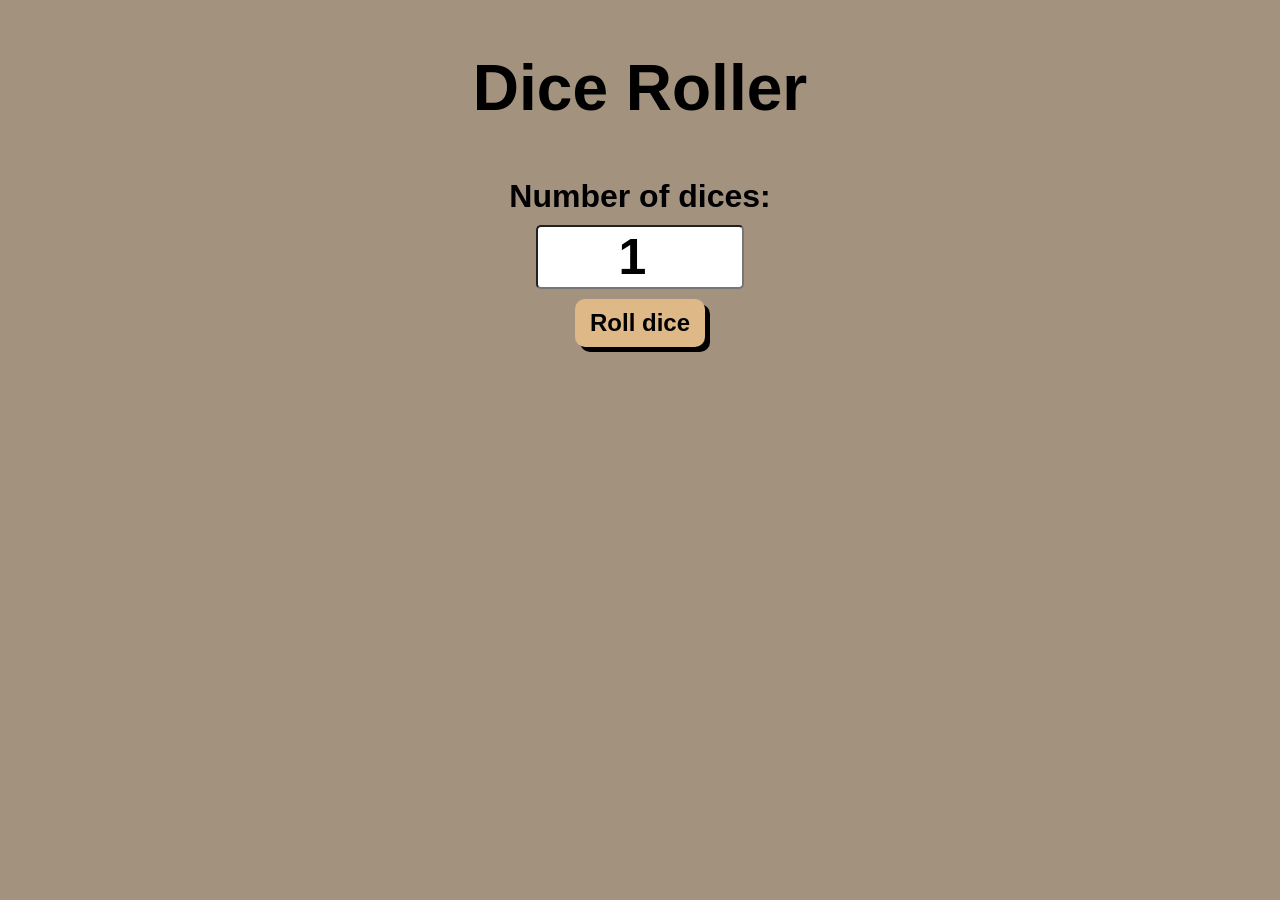
<file: Dice Roller/index.html>
<!DOCTYPE html>
<html lang="en">
<head>
   <meta charset="UTF-8">
   <meta name="viewport" content="width=device-width, initial-scale=1.0">
   <title>Dice Roller</title>
   <link rel="stylesheet" href="style.css">
</head>
<body>

   <div id="container">
      <h1>Dice Roller</h1>

      <label>Number of dices:</label>
      <input type="number" value="1" min="1" id="input">

      <button onclick="rollDice()">Roll dice</button>

      <div id="diceResult"></div>
      <div id="diceImages"></div>
   </div>

   <script src="index.js"></script>
</body>
</html>
</file>
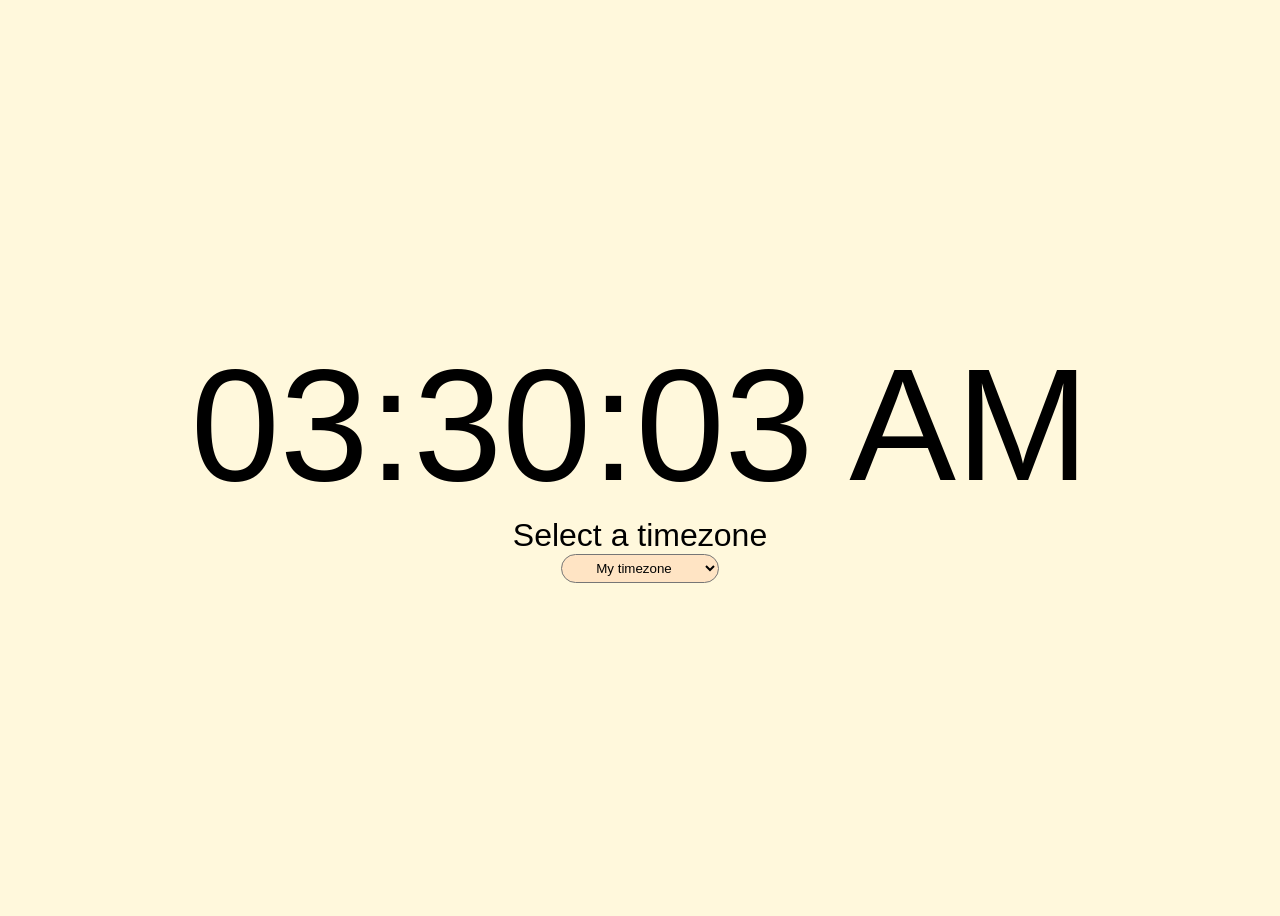
<file: Digital Clock/index.html>
<!DOCTYPE html>
<html lang="en">
<head>
   <meta charset="UTF-8">
   <meta name="viewport" content="width=device-width, initial-scale=1.0">
   <title>Document</title>
   <link rel="stylesheet" href="style.css">
</head>
<body>

   <label id="hours">12:00:00 AM</label>

   <span id="selectLabel">Select a timezone</span>

   <select id="select">
      <option value="auto">My timezone</option>
      <option value="utc">UTC/GMT</option>
      <option value="America/New_York">New York (EST/EDT)</option>
      <option value="Europe/London">London (GMT/BST)</option>
      <option value="Asia/Tokyo">Tokyo (JST)</option>
   </select>

   <script src="index.js"></script>
</body>
</html>
</file>
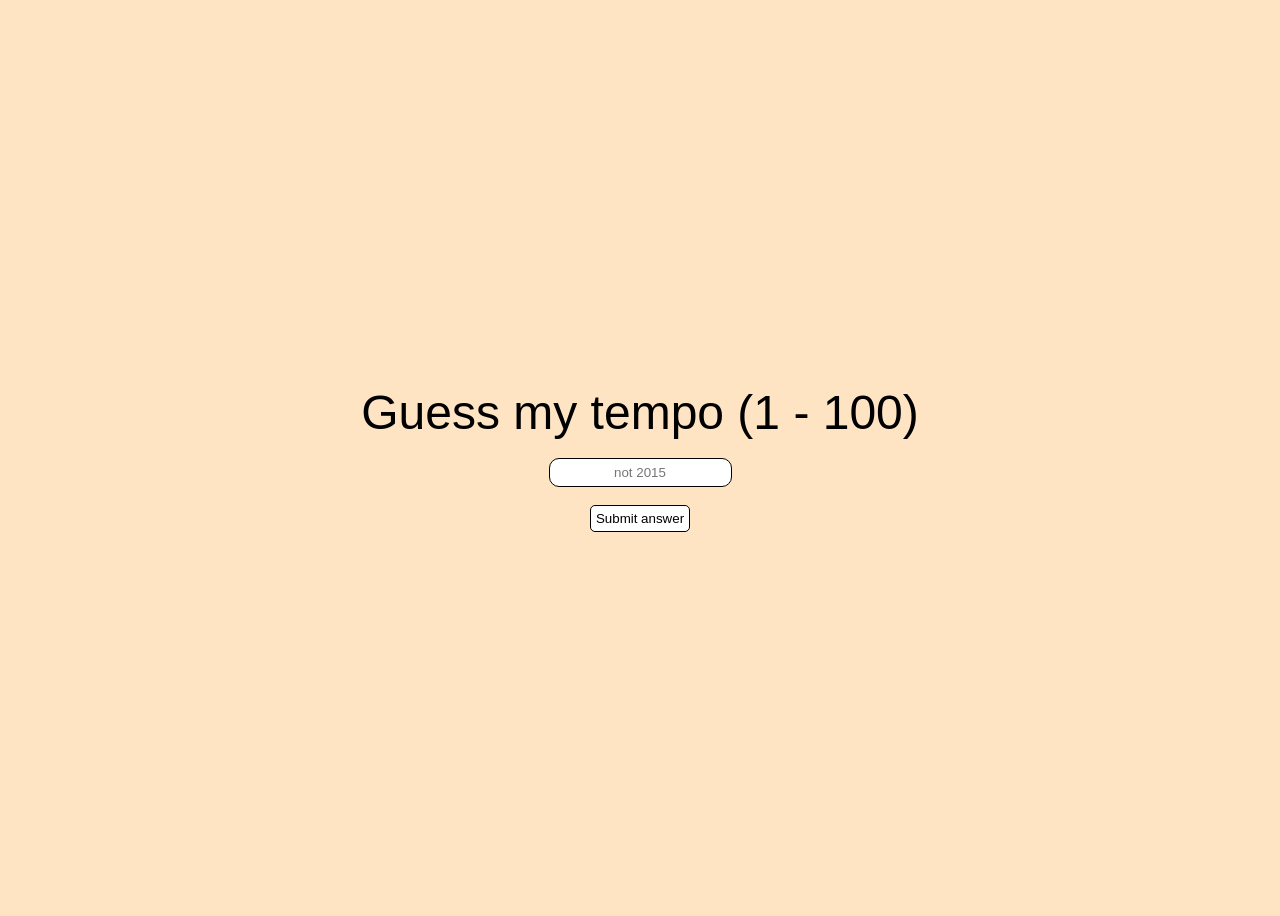
<file: Number Guessing Game/index.html>
<!DOCTYPE html>
<html lang="en">
<head>
   <meta charset="UTF-8">
   <meta name="viewport" content="width=device-width, initial-scale=1.0">
   <title>Guess my tempo</title>
   <link rel="stylesheet" href="style.css">
</head>
<body>

   <div>
      <label id="title"></label> <br><br>
      <label id="answer"></label>
      <input id="input" type="text" placeholder="not 2015"> <br><br>

      <button type="button" id="submitButton">Submit answer</button>
   </div>

   <script src="index.js"></script>
</body>
</html>
</file>
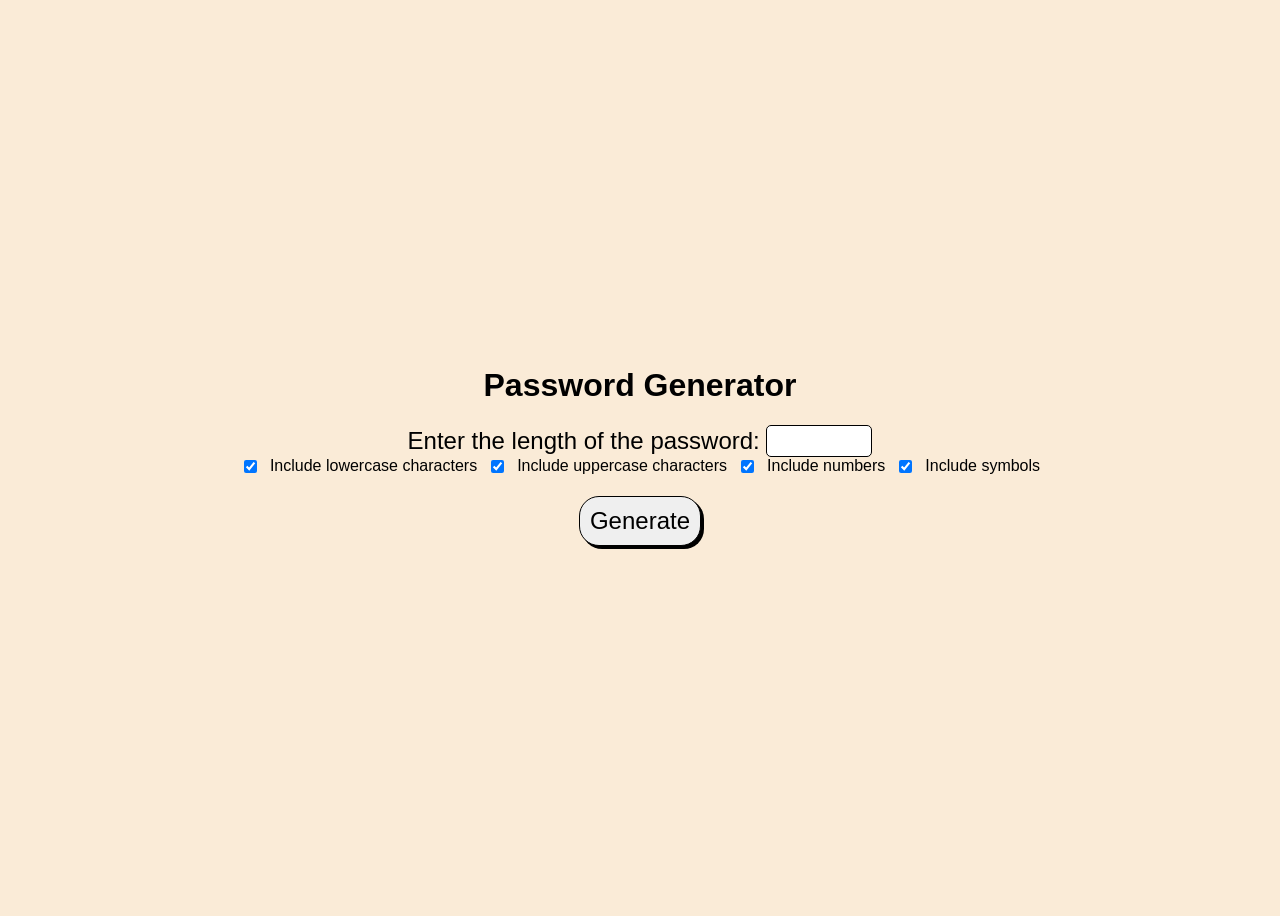
<file: Password Generator/index.html>
<!DOCTYPE html>
<html lang="en">
<head>
   <meta charset="UTF-8">
   <meta name="viewport" content="width=device-width, initial-scale=1.0">
   <title>Document</title>
   <link rel="stylesheet" href="style.css">
</head>
<body>

   <h1>Password Generator</h1>

   <div id="inputContainer">
      <label>Enter the length of the password:</label>
      <input type="number" id="length">
   </div>

   <div id="optionsContainer">
      <input type="checkbox" id="lowercase" checked> Include lowercase characters
      <input type="checkbox" id="uppercase" checked> Include uppercase characters
      <input type="checkbox" id="numbers" checked> Include numbers
      <input type="checkbox" id="symbols" checked> Include symbols
   </div>

   <button onclick="handleGenerate()" id="generate">Generate</button>

   <div id="result"></div>

   <script src="index.js"></script>
</body>
</html>
</file>
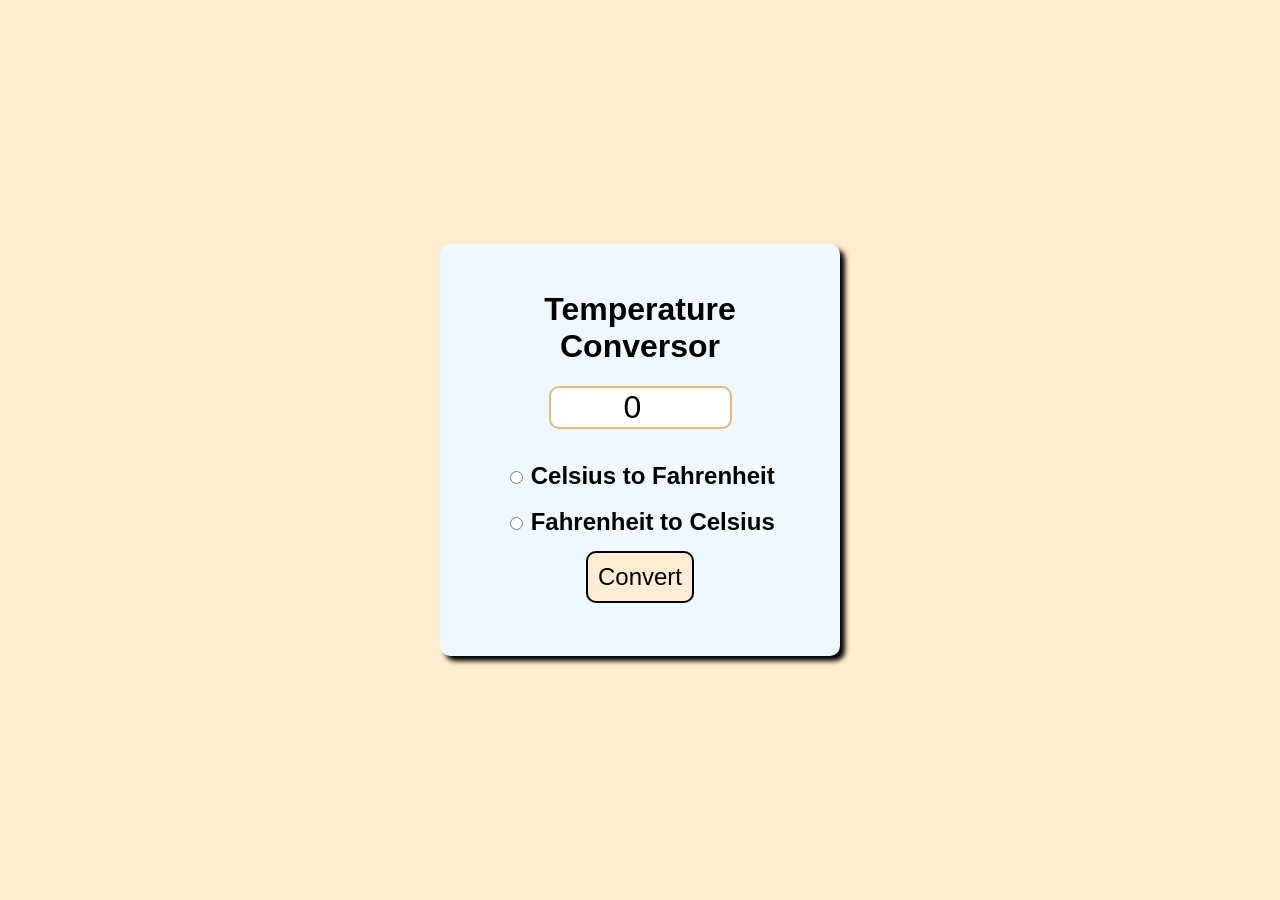
<file: Temperature Conversor/index.html>
<!DOCTYPE html>
<html lang="en">
<head>
   <meta charset="UTF-8">
   <meta name="viewport" content="width=device-width, initial-scale=1.0">
   <title>Temperature Conversor</title>
   <link rel="stylesheet" href="style.css">
</head>
<body>

   <form>
      <h1>Temperature Conversor</h1>

      <input type="number" value="0" id="textBox"> <br><br>

      <input type="radio" id="toFahrenheit" name="unit">
      <label for="toFahrenheit">Celsius to Fahrenheit</label> <br><br>

      <input type="radio" id="toCelsius" name="unit">
      <label for="toCelsius">Fahrenheit to Celsius</label> <br>

      <button type="button" onclick="convert()">Convert</button>

      <p id="result"></p>

   </form>



   <script src="index.js"></script>
</body>
</html>
</file>
<file: Dice Roller/style.css>
body{
   background-color: rgb(163, 146, 126);
}

#container{
   font-family: Arial, Helvetica, sans-serif;
   text-align: center;
   font-size: 2rem;
   font-weight: bold;
   display: flex;
   flex-direction: column;
   align-items: center;
   gap: 10px;
}

input{
   border-radius: 5px;
   width: 200px;
   text-align: center;
   font-size: 50px;
   font-weight: bold;
}

button{
   font-size: 1.5rem;
   padding: 10px 15px;
   border-radius: 10px;
   border: none;
   box-shadow: 5px 5px;
   font-weight: bolder;
   background-color: burlywood;
   cursor: pointer;
}

button:hover{
   background-color: rgb(182, 145, 96);
}

button:active{
   background-color: hsl(34, 37%, 75%);
}

#diceResult{
   margin: 25px;
}

#diceImages{
   display: grid;
   grid-template-columns: repeat(3, 150px);
   justify-content: center;
   gap: 10px;

}

#diceImages img{
   width: 150px;
   height: auto;
}
</file>
<file: Digital Clock/style.css>
body{
   background-color: cornsilk;
   font-family: 'Segoe UI', Tahoma, Geneva, Verdana, sans-serif;

   display: flex;
   flex-direction: column;
   justify-content: center;
   align-items: center;
   min-height: 100vh;
}

#hours{
   font-size: 10em;
}

#selectLabel{
   font-size: 2em;
}

#select{
   padding: 5px;
   text-align: center;
   border-radius: 20px;
   background-color: bisque;
}
</file>
<file: Number Guessing Game/style.css>
body {
   background-color: bisque;
   display: flex;
   justify-content: center;
   align-items: center;
   min-height: 100vh;
}

div{
   font-family: 'Franklin Gothic Medium', 'Arial Narrow', Arial, sans-serif;
   width: 50%;
   margin: 0 auto;
   text-align: center;
}

#title{
   font-size: 3em;
}

#input{
   padding: 6px;
   border: 1px solid;
   border-radius: 10px;
}

#input:placeholder-shown{
   text-align: center;
}

#submitButton{
   color: black;
   background-color: white;
   border: 1px solid;
   border-radius: 5px;
   padding: 5px;
}

#submitButton:hover{
   background-color: rgb(224, 208, 144);
}
</file>
<file: Password Generator/style.css>
body{
   background-color: antiquewhite;
   font-family: Arial, Helvetica, sans-serif;

   display: flex;
   flex-direction: column;
   justify-content: center;
   align-items: center;
   min-height: 100vh;
}

#inputContainer{
   font-size: 1.5em;
}

#length{
   text-align: center;
   font-size: 1em;
   width: 100px;
   border-radius: 5px;
   border: 1px solid;
}

#optionsContainer{
   display: flex;
   flex-direction: row;
   gap: 10px;
}

#generate{
   margin-top: 20px;
   padding: 10px;
   font-size: 1.5em;
   border-radius: 20px;
   border: 1px solid;
   box-shadow: 3px 3px;
}

#result{
   margin-top: 25px;
   font-size: 1.5em;
   font-weight: bolder;
}
</file>
<file: Temperature Conversor/style.css>
body{
   font-family: 'Lucida Sans', 'Lucida Sans Regular', 'Lucida Grande', 'Lucida Sans Unicode', Geneva, Verdana, sans-serif;
   background-color: blanchedalmond;
   min-height: 100vh;
   margin: 0;
   display: flex;
   justify-content: center; /* horizontal */
   align-items: center;     /* vertical */
}

h1{
   color: black;
}

form{
   background-color: aliceblue;
   text-align: center;
   max-width: 350px;
   margin: auto;
   padding: 25px;
   border-radius: 10px;
   box-shadow: 5px 5px 5px;
}

#textBox{
   width: 50%;
   text-align: center;
   font-size: 2em;
   border: 2px solid burlywood;
   border-radius: 10px;
   margin-bottom: 15px;
}

label{
   font-size: 1.5em;
   font-weight: bold;
}

button{
   margin-top: 15px;
   background-color: rgb(253, 235, 212);
   font-size: 1.5em;
   border: 2px solid;
   border-radius: 10px;
   padding: 10px;
}

#result{
   font-size: 1.75em;
   font-weight: bold;
}
</file>
